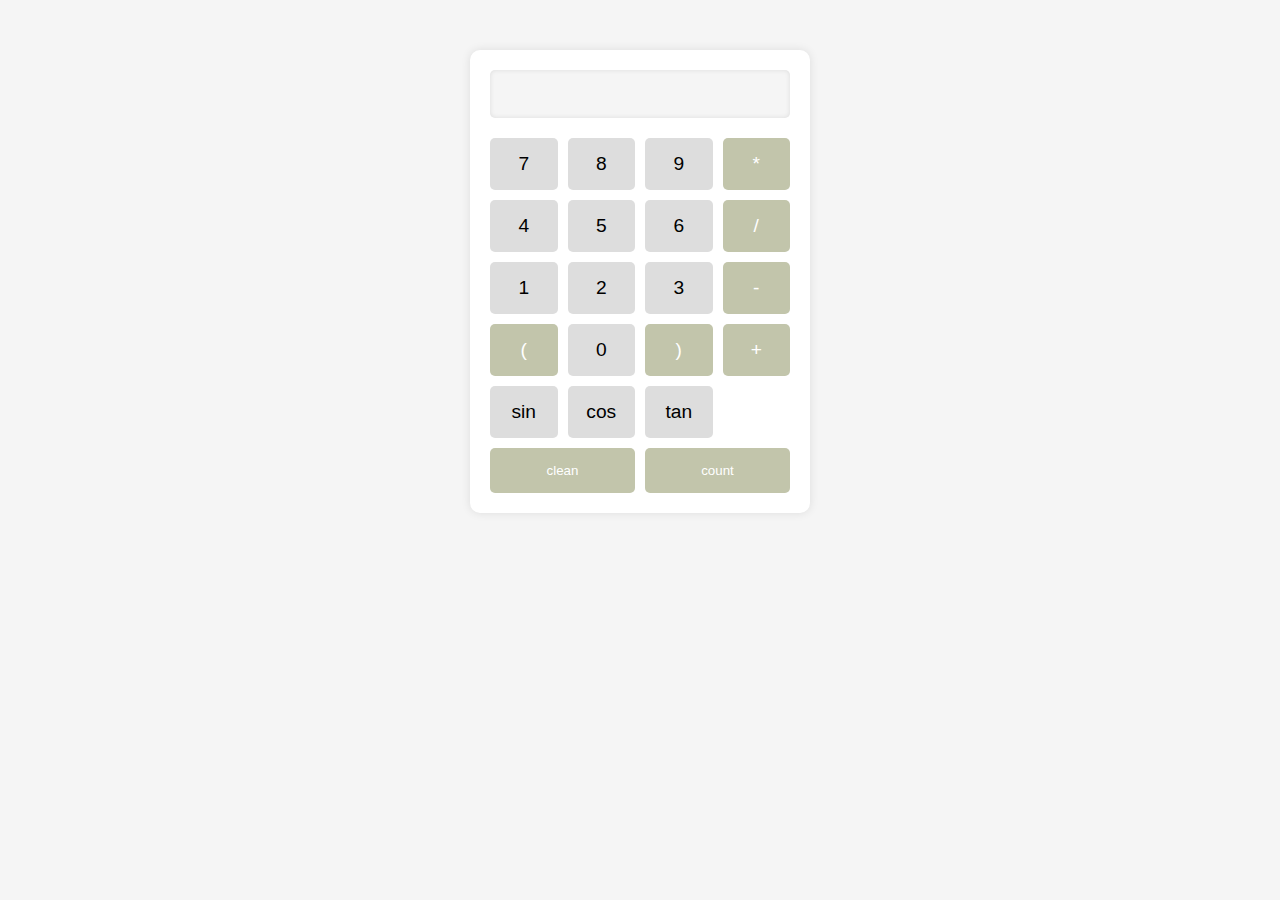
<file: calc/index.html>
<!DOCTYPE html>
<html lang="en">
<head>
    <meta charset="UTF-8">
    <meta name="viewport" content="width=device-width, initial-scale=1.0">
    <link rel="stylesheet" href="style.css">
    <title>Document</title>
</head>
<body>
    <header></header>
    <main>
        <section class="wrapper grid">
            <input class="gridScreen" type="text" id="output" readonly></input>
            <button class="button_number">7</button>
            <button class="button_number">8</button>
            <button class="button_number">9</button>
            <button class="button_sing"  >*</button>
            <button class="button_number">4</button>
            <button class="button_number">5</button>
            <button class="button_number">6</button>
            <button class="button_sing" >/</button>
            <button class="button_number">1</button>
            <button class="button_number">2</button>
            <button class="button_number">3</button>
            <button class="button_sing" >-</button>
            <button class="button_sing" >(</button>
            <button class="button_number">0</button>
            <button class="button_sing" >)</button>
            <button class="button_sing" >+</button>
            <button class="button_number" >sin</button>
            <button class="button_number" >cos</button>
            <button class="button_number" >tan</button>
            <button id="clean">clean</button>
            <button id="count">count</button>



        </section>
    </main>
    <footer></footer>
    <script src="calculator.js"></script>
</body>
</html>
</file>
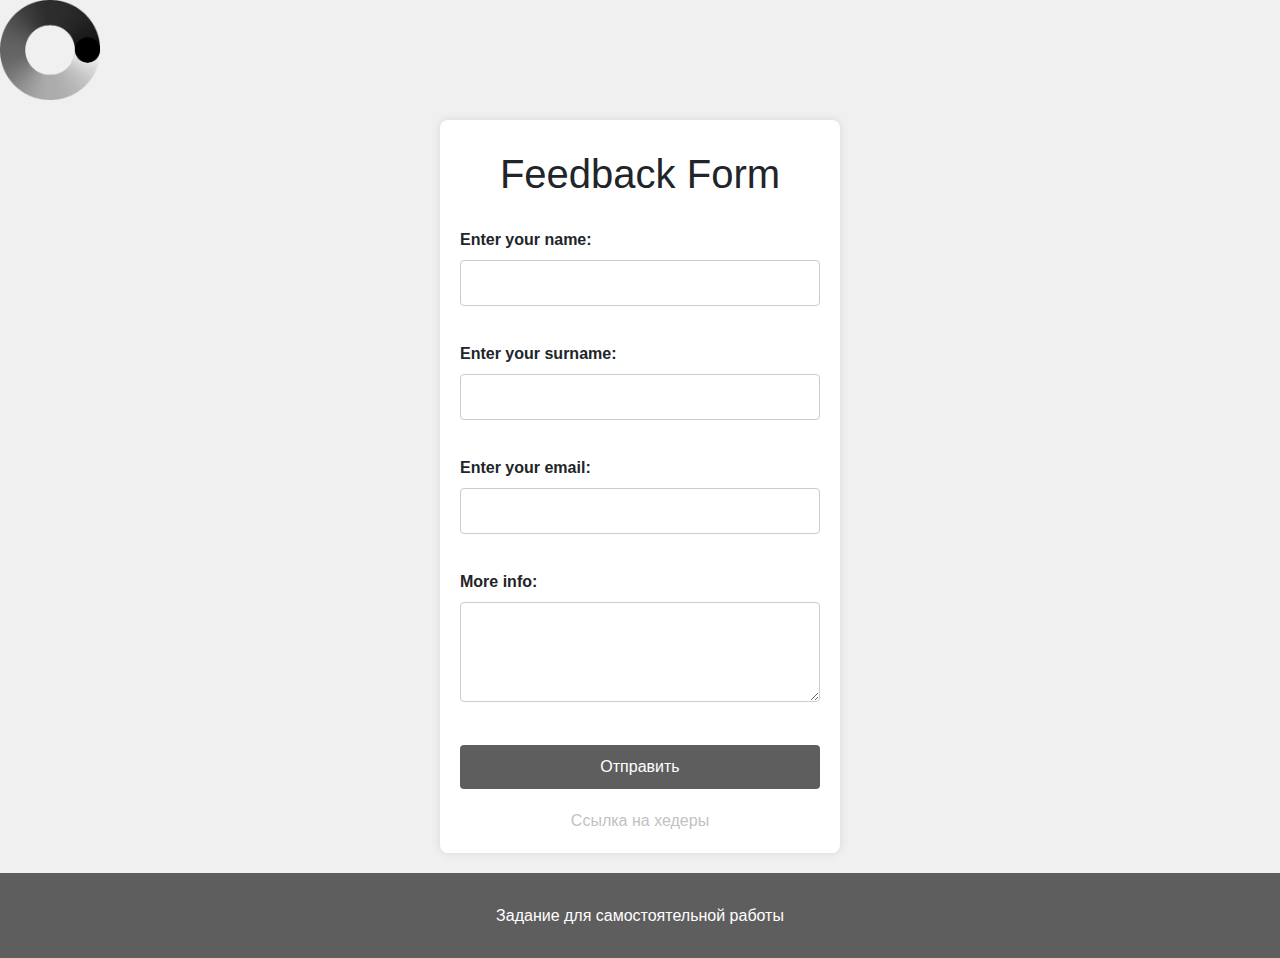
<file: laba_3/index.html>
<!DOCTYPE html>
<html lang="en">
<head>
    <meta charset="UTF-8">
    <meta name="viewport" content="width=device-width, initial-scale=1.0">
    <title>Lab3</title>
    <link
        rel="stylesheet"
        href="https://stackpath.bootstrapcdn.com/bootstrap/4.3.1/css/bootstrap.min.css"
        integrity="sha384-ggOyR0iXCbMQv3Xipma34MD+dH/1fQ784/j6cY/iJTQUOhcWr7x9JvoRxT2MZw1T"
        crossorigin="anonymous"
    >
    <style>
        body {
            font-family: Gilroy, sans-serif;
            background-color: #f0f0f0;
            margin: 0;
            padding: 0;
        }

        .container {
            display: flex;
            justify-content: center;
            align-items: center;
            margin-top: 20px;
        }

        h1 {
            text-align: center;
            margin-bottom: 20px;
            padding: 10px;
        }

        form {
            width: 400px;
            padding: 20px;
            background-color: #fff;
            border-radius: 8px;
            box-shadow: 0 0 10px rgba(0, 0, 0, 0.1);
        }

        form label {
            font-weight: bold;
        }

        form input[type="text"],
        form input[type="email"],
        form textarea {
            width: 100%;
            margin-bottom: 20px;
            padding: 10px;
            border: 1px solid #ccc;
            border-radius: 4px;
            box-sizing: border-box;
        }

        form textarea {
            height: 100px;
        }

        form button[type="submit"] {
            width: 100%;
            padding: 10px;
            background-color: #5f5e5e;
            color: #fff;
            border: none;
            border-radius: 4px;
            cursor: pointer;
        }

        form button[type="submit"]:hover {
            background-color: #27272c;
        }

        a {
            display: block;
            text-align: center;
            margin-top: 20px;
            color: #bfc2c2;
            text-decoration: none;
        }

        a:hover {
            text-decoration: underline;
        }

        footer {
            text-align: center;
            background-color: #5f5e5e;
            color: #fff;
            margin-top: 20px;
            height: 85px;
            line-height: 85px;
        }
 
    </style>
</head>
<body>
<header>
    <img src="logo.png" alt="logo" height="100px" class="logo">
</header>

<main>
    <div class="container">
        <form action="https://httpbin.org/post" method="post">
            <h1>Feedback Form</h1>
            <div class="mb-3">
                <label for="first_name">Enter your name:</label>
                <input type="text" name="first_name" id="first_name">
            </div>
            <div class="mb-3">
                <label for="last_name">Enter your surname:</label>
                <input type="text" name="last_name" id="last_name">
            </div>
            <div class="mb-3">
                <label for="email">Enter your email:</label>
                <input type="email" name="email" id="email">
            </div>
            <div class="mb-3">
                <label for="textarea">More info:</label>
                <textarea name="" id="" cols="30" rows="10"></textarea>
            </div>
            <button type="submit">Отправить</button>
            <a href="./backend.php">Ссылка на хедеры</a>
        </form>
    </div>
    <footer>
        <p>Задание для самостоятельной работы</p>
    </footer>
</main>
</body>
</html>
</file>
<file: calc/style.css>
body {
  font-family: Arial, sans-serif;
  background-color: #f5f5f5;
  margin: 0;
  padding: 0;
}

.wrapper {
  display: grid;
  grid-template-columns: repeat(4, 1fr);
  grid-gap: 10px;
  max-width: 300px;
  margin: 50px auto;
  padding: 20px;
  background-color: #fff;
  box-shadow: 0px 0px 10px rgba(0,0,0,0.1);
  border-radius: 10px;
}

.gridScreen {
  grid-column: 1 / span 4;
  margin-bottom: 10px;
  padding: 10px;
  font-size: 1.5em;
  text-align: right;
  border: none;
  background-color: #f5f5f5;
  box-shadow: inset 0px 0px 5px rgba(0,0,0,0.1);
  border-radius: 5px;
}

.button_number {
  font-size: 1.2em;
  padding: 15px;
  border: none;
  background-color: #ddd;
  border-radius: 5px;
  cursor: pointer;
  transition: background-color 0.3s ease;
}

.button_number:hover {
  background-color: #eee;
}

.button_sing {
  font-size: 1.2em;
  padding: 15px;
  border: none;
  background-color:#c2c5ab ;
  color: #fff;
  border-radius: 5px;
  cursor: pointer;
  transition: background-color 0.3s ease;
}



.button_sing:hover {
  background-color: #ced3af;
}

/* Added CSS to fix button alignment */
button:focus {
  outline: none;
}

button:active {
  transform: scale(0.98);
}

#clean {
  grid-column: 1 / span 2;
  background-color: #c2c5ab;
  color: #fff;
  border: none;
  padding: 15px;
  border-radius: 5px;
}

#count {
  grid-column: 3 / span 2;
  background-color: #c2c5ab;
  color: #fff;
  border: none;
  padding: 15px;
  border-radius: 5px;
}

#clean:hover{
  background-color: #ced3af;
}
#count:hover{
  background-color: #ced3af;
}
</file>
